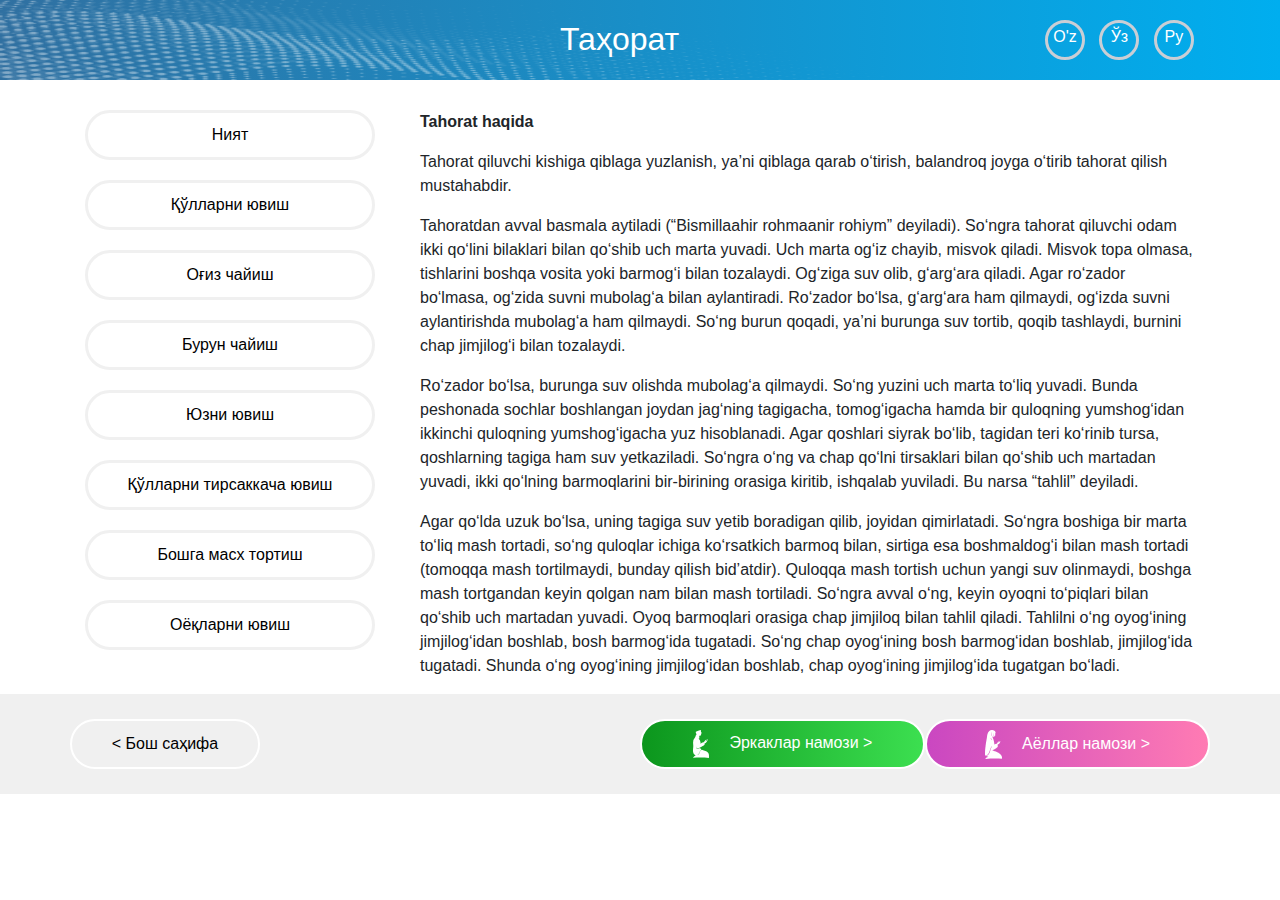
<file: src/steps/main.html>
<!DOCTYPE html>
<html lang="en">
<head>
	<meta charset="UTF-8">
	<meta name="viewport" content="width=device-width, initial-scale=1.0">
	<title>Tahorat</title>
	<link rel="stylesheet" href="../css/style.css">
	<link rel="stylesheet" href="../css/bootstrap.css">
</head>
<body>
	<div class="section head tah">
		<div class="container">
			<div class="row ">
				<div class="col-md-2 offset-md-5 block-link">
					<h2>Таҳорат</h2>
				</div>
				<div class="col-md-2 offset-md-3 ">
					<div class="lang_button text-center align-middle" onclick="location.href='#oz';">
						<span class="align-middle white">O'z</span>
					</div>
					<div class="lang_button text-center align-middle" onclick="location.href='#uz';">
						<span class="align-middle white" >Ўз</span>
					</div>
					<div class="lang_button text-center align-middle" onclick="location.href='#ru';">
						<span class="align-middle white">Ру</span>
					</div>
				</div>
			</div>

		</div>
	</div>
	<div class="section section-body">
		<div class="container">
			<div class="row">
				<!-- List of steps -->
				<div class="col-md-3 steps_block">
					<div class="steps">  
						<!-- If you add "step-active" to any button it will be outlined to blue color -->
						<button class="step_button">
							<span>
								Ният
							</span>
						</button>
					</div>
					<div class="steps">
						<button class="step_button">
							<span>
								Қўлларни ювиш
							</span>
						</button>
					</div>
					<div class="steps">
						<button class="step_button">
							<span>
								Оғиз чайиш
							</span>
						</button>
					</div>
					<div class="steps">
						<button class="step_button">
							<span>
								Бурун чайиш
							</span>
						</button>
					</div>
					<div class="steps">
						<button class="step_button">
							<span>
								Юзни ювиш
							</span>
						</button>
					</div>
					<div class="steps">
						<button class="step_button">
							<span>
								Қўлларни тирсаккача ювиш
							</span>
						</button>
					</div>
					<div class="steps">
						<button class="step_button">
							<span>
								Бошга масх тортиш
							</span>
						</button>
					</div>
					<div class="steps">
						<button class="step_button">
							<span>
								Оёқларни ювиш
							</span>
						</button>
					</div>
				</div>
				<!-- info about step -->
				<div class="col-md-9 ">
					<div class="text_block">
						
					<p class="head_text">
						Tahorat haqida
					</p>
					<p>
						Tahorat qiluvchi kishiga qiblaga yuzlanish, ya’ni qiblaga qarab o‘tirish, balandroq joyga o‘tirib tahorat qilish mustahabdir.
					</p>
					<p>
						Tahoratdan avval basmala aytiladi (“Bismillaahir rohmaanir rohiym” deyiladi). So‘ngra tahorat qiluvchi odam ikki qo‘lini bilaklari bilan qo‘shib uch marta yuvadi. Uch marta og‘iz chayib, misvok qiladi. Misvok topa olmasa, tishlarini boshqa vosita yoki barmog‘i bilan tozalaydi. Og‘ziga suv olib, g‘arg‘ara qiladi. Agar ro‘zador bo‘lmasa, og‘zida suvni mubolag‘a bilan aylantiradi. Ro‘zador bo‘lsa, g‘arg‘ara ham qilmaydi, og‘izda suvni aylantirishda mubolag‘a ham qilmaydi. So‘ng burun qoqadi, ya’ni burunga suv tortib, qoqib tashlaydi, burnini chap jimjilog‘i bilan tozalaydi.
					</p>
					<p>
						Ro‘zador bo‘lsa, burunga suv olishda mubolag‘a qilmaydi. So‘ng yuzini uch marta to‘liq yuvadi. Bunda peshonada sochlar boshlangan joydan jag‘ning tagigacha, tomog‘igacha hamda bir quloqning yumshog‘idan ikkinchi quloqning yumshog‘igacha yuz hisoblanadi. Agar qoshlari siyrak bo‘lib, tagidan teri ko‘rinib tursa, qoshlarning tagiga ham suv yetkaziladi. So‘ngra o‘ng va chap qo‘lni tirsaklari bilan qo‘shib uch martadan yuvadi, ikki qo‘lning barmoqlarini bir-birining orasiga kiritib, ishqalab yuviladi. Bu narsa “tahlil” deyiladi.
					</p>
					<p>
						Agar qo‘lda uzuk bo‘lsa, uning tagiga suv yetib boradigan qilib, joyidan qimirlatadi. So‘ngra boshiga bir marta to‘liq mash tortadi, so‘ng quloqlar ichiga ko‘rsatkich barmoq bilan, sirtiga esa boshmaldog‘i bilan mash tortadi (tomoqqa mash tortilmaydi, bunday qilish bid’atdir). Quloqqa mash tortish uchun yangi suv olinmaydi, boshga mash tortgandan keyin qolgan nam bilan mash tortiladi. So‘ngra avval o‘ng, keyin oyoqni to‘piqlari bilan qo‘shib uch martadan yuvadi. Oyoq barmoqlari orasiga chap jimjiloq bilan tahlil qiladi. Tahlilni o‘ng oyog‘ining jimjilog‘idan boshlab, bosh barmog‘ida tugatadi. So‘ng chap oyog‘ining bosh barmog‘idan boshlab, jimjilog‘ida tugatadi. Shunda o‘ng oyog‘ining jimjilog‘idan boshlab, chap oyog‘ining jimjilog‘ida tugatgan bo‘ladi.
					</p>
					</div>
				</div>
			</div>
		</div>
	</div>

	<section class="footer">
		<div class="container">
			<div class="row">
				<div class="col-md-2 footer-button back_button"><a href="../index.html"> < Бош саҳифа </a></div>
				<div class="col-md-3 offset-md-4 footer-button men"><a href="mens.html"> <img src="../img/men.svg" alt=" ">Эркаклар намози > </a></div>
				<div class="col-md-3 footer-button women"><a href="womens.html"> <img src="../img/women.svg" alt="">Аёллар намози > </a></div>
			</div>
		</div>
	</section>
</body>
</html>

<div class="container">
</file>
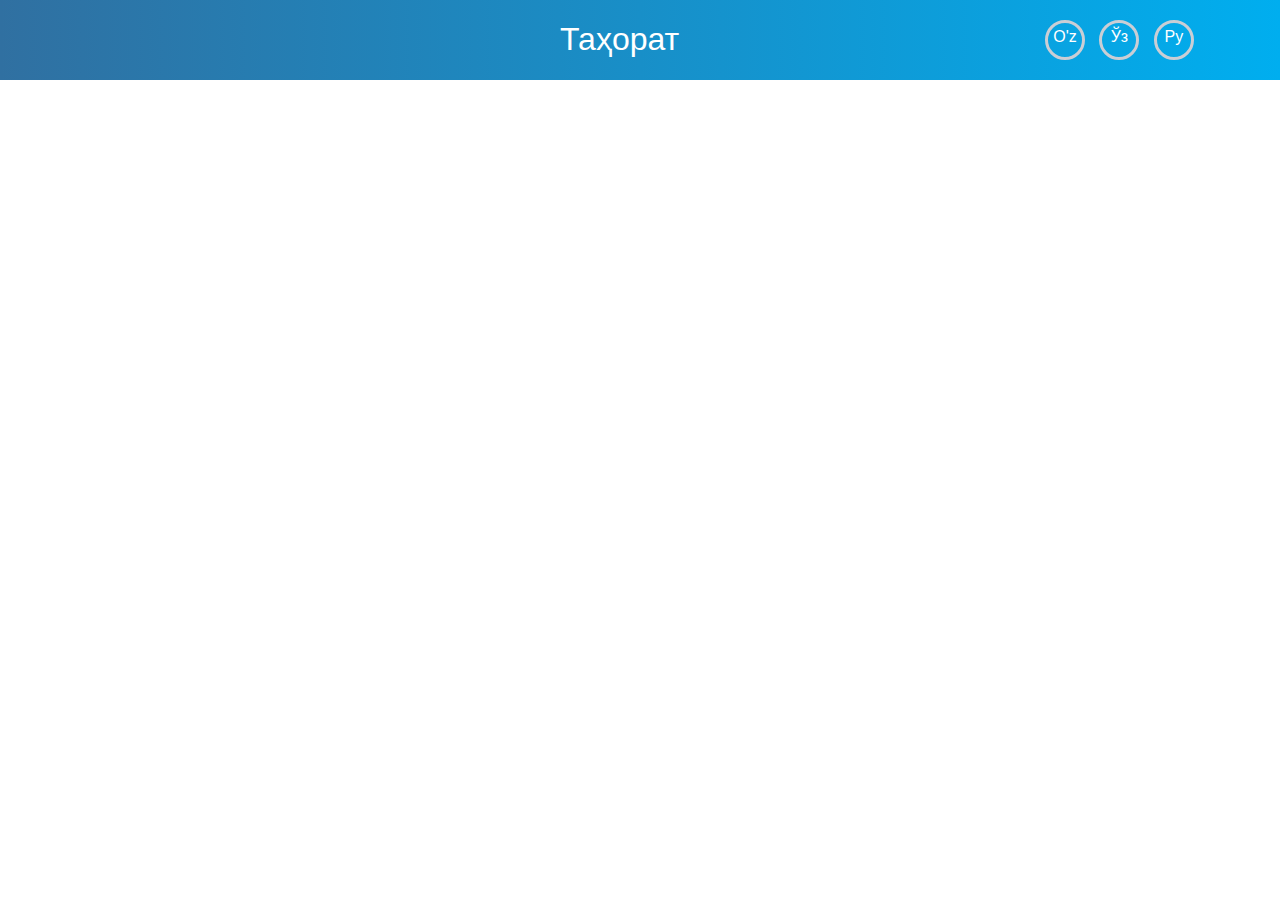
<file: src/tahorat/main.html>
<!DOCTYPE html>
<html lang="en">
<head>
	<meta charset="UTF-8">
	<meta name="viewport" content="width=device-width, initial-scale=1.0">
	<title>Tahorat</title>
	<link rel="stylesheet" href="../css/style.css">
	<link rel="stylesheet" href="../css/bootstrap.css">
</head>
<body>
	<div class="section head">
		<div class="container">
			<div class="row ">
				<div class="col-md-2 offset-md-5 block-link">
					<h2>Таҳорат</h2>
				</div>
				<div class="col-md-2 offset-md-3 ">
					<div class="lang_button text-center align-middle" onclick="location.href='#oz';">
						<span class="align-middle white">O'z</span>
					</div>
					<div class="lang_button text-center align-middle" onclick="location.href='#uz';">
						<span class="align-middle white" >Ўз</span>
					</div>
					<div class="lang_button text-center align-middle" onclick="location.href='#ru';">
						<span class="align-middle white">Ру</span>
					</div>
				</div>
			</div>

		</div>
	</div>
	<div class="section section-body">
		<div class="container">
			<div class="row">
				<!-- List of steps -->
				<div class="col-md-4">
					
				</div>
				<!-- info about step -->
				<div class="col-md-8">
					
				</div>
			</div>
		</div>
	</div>
</body>
</html>
</file>
<file: src/css/style.css>
.footer-button{
	height: 50px;
	border-radius: 25px;
	display: flex;
	justify-content: center;
	align-items: center;
	border: 2px solid white;
	margin-top: 25px;
}
.footer-button img {
	margin-right: 20px;
}
.footer-button:hover{
	box-shadow: 4px 3px 8px 1px #969696;
}
a {
	text-decoration: none !important;
	color:white !important;
}
.footer{
	height: 100px;
	background-color: #f0f0f0
}
.back_button a{
	color:black !important;
}
.text_block{
	padding-top: 30px;
	padding-left: 50px;
}
.head_text{
	font-weight: bold;
}
.step_button{
	height: 50px;
	border-radius: 25px;
	width: 290px;
	border:3px solid#f0f0f0;
	background-color: white;
	margin-bottom: 20px;
}
.step_button:hover{
	background-color: #f0f0f0;
}
.step-active{
	border:3px solid blue;
}
.step_button:active{
	outline: none;
}
.steps_block{
	margin-top: 30px;
}
.head{
	padding-top: 20px;
	height: 80px;
	background-image: linear-gradient(to right, #3070A1,  #00AEEF );
}
.lang_button{
	height: 40px;
	width: 40px;
	padding-top: 1px;
	border-radius: 20px;
	margin-left: 10px;
	border: solid #CACED5; 
	align-items: center;
	display: flex;
	justify-content: center;
	color: #424242;
	display: inline-block;
}
.block-link{
	display: block;
	text-decoration: none;
	color: #fff;
}
.white{
	color:white;
}
.block-link:hover{
	color:white;
}
.lang_button:hover{
	background-color: #424242;
	color: white;
}
.shadow_footer{
	box-shadow: 2px 2px 5px #424242;
	border-radius: 10px;
}
.footer_margin{
	margin-left: 20px;
}
.apps {
      left: auto !important;
      right: 0px !important;
}
.box{
	border-radius: 10px;
	height: 160px;
	color: white;
	margin: 10px;
	align-items: center;
	display: flex;
	justify-content: center;
}
.tah{
	background-image: url("../img/Rectangle 1553.png"), linear-gradient(to right, #3070A1,  #00AEEF );
	background-repeat: no-repeat;
	background-size: 100% 100%;
}
.erk{
	background-image: url("../img/Mask Group 1.png"), linear-gradient(to right, #0C961D,  #3CDF50 );
	background-repeat: no-repeat;
	background-size: 100% 100%;
}
.men{
	background-image: linear-gradient(to right, #0C961D,  #3CDF50 );
}
.ayl{
	background-image: url("../img/Mask Group 3.png"), linear-gradient(to right,#CA47C1, #FF7BB3);
	background-repeat: no-repeat;
	background-size: 100% 100%;
}
.women{
	background-image: linear-gradient(to right,#CA47C1, #FF7BB3);
}
.line{
	margin-top: 20px; 
}
.logo{
	margin-left: 10%;
}
.svg_icon{
	margin: 10px;
}
.button_sorce{
	border-radius: 30px;
	height: 60px;
	width: 250px;
	border: solid #CACED5;
	align-items: center;
	display: flex;
	justify-content: center;
}
</file>
